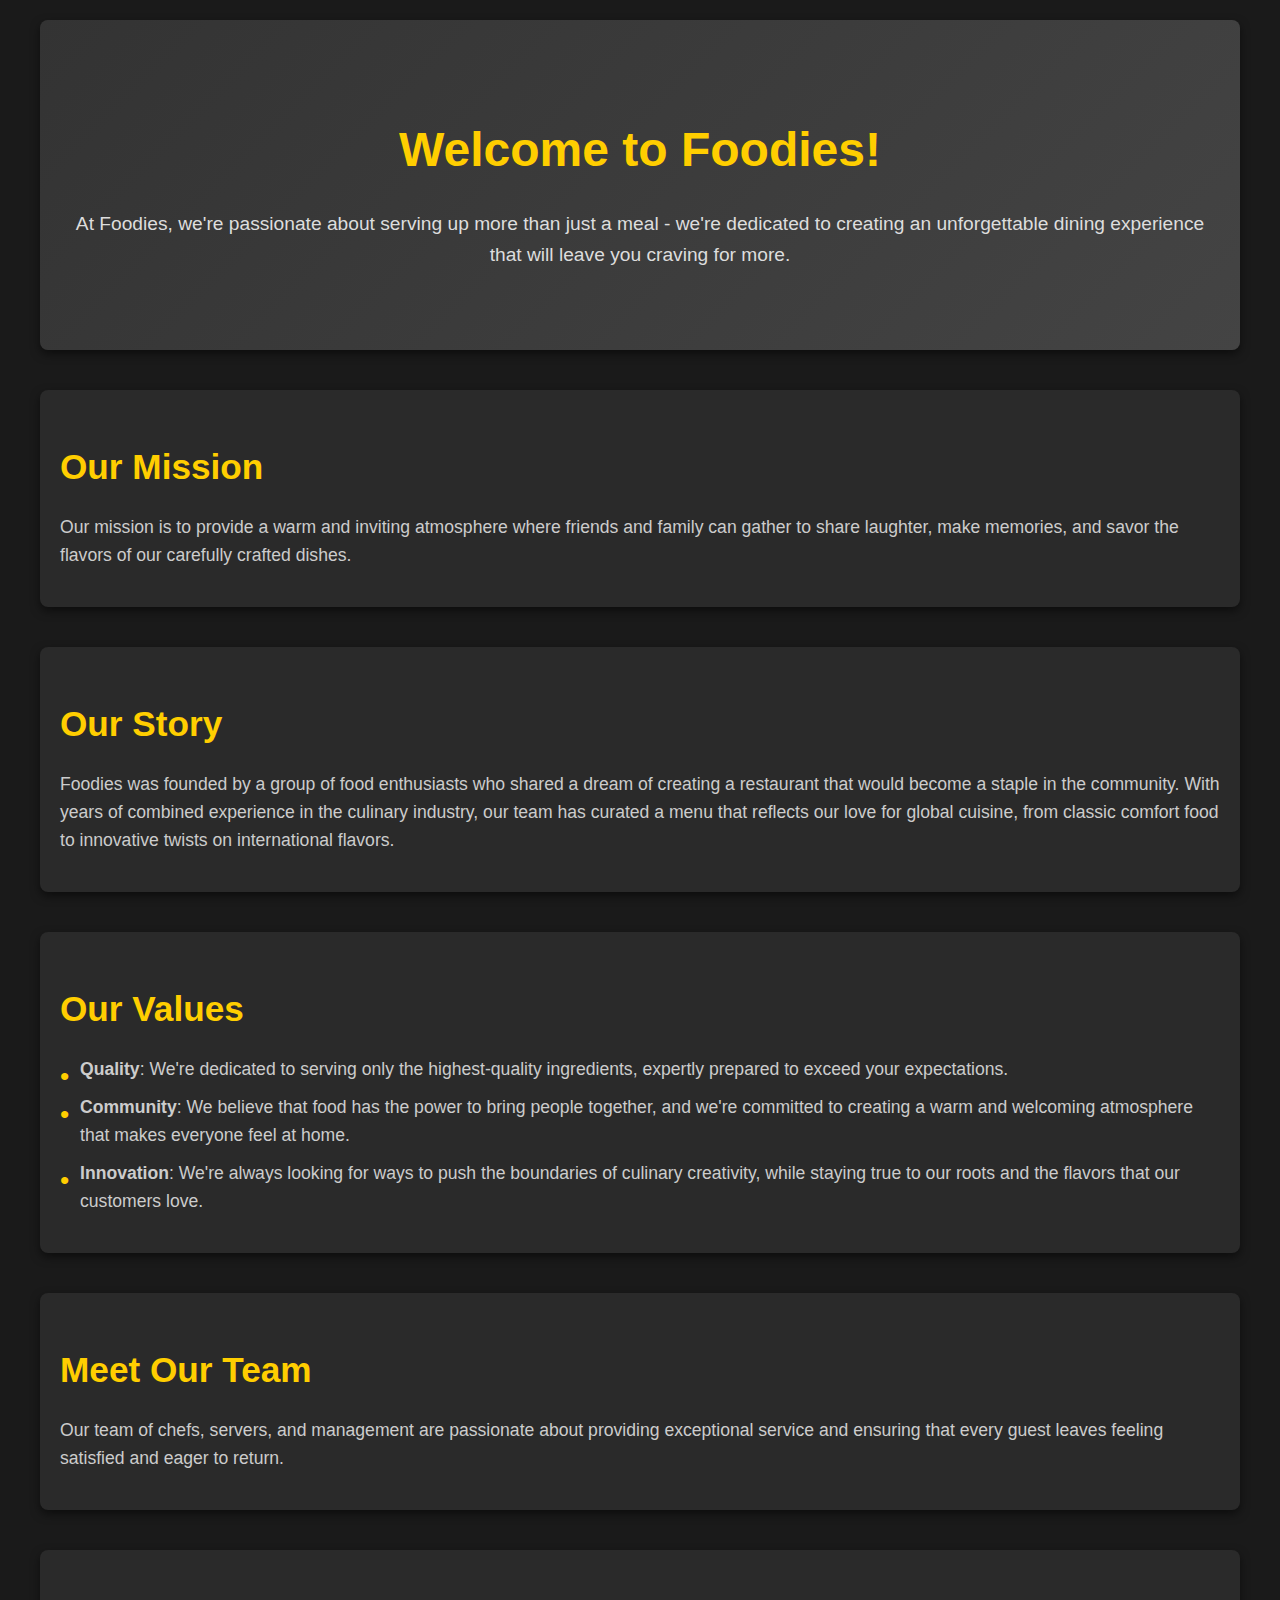
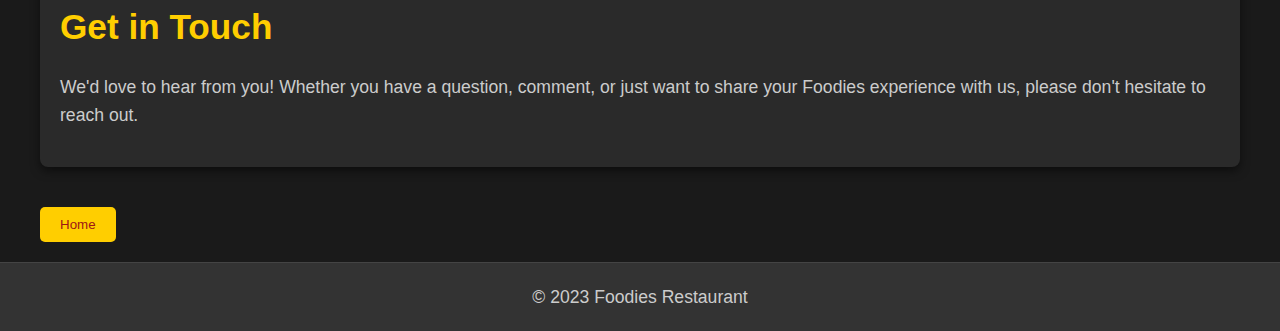
<file: Foodies/about.html>
<!DOCTYPE html>
<html lang="en">
<head>
    <meta charset="UTF-8">
    <meta name="viewport" content="width=device-width, initial-scale=1.0">
    <title>About Foodies</title>
    <link rel="stylesheet" href="about.css">
</head>
<body>

    <main>
        <section class="hero">
            <h1>Welcome to Foodies!</h1>
            <p>At Foodies, we're passionate about serving up more than just a meal - we're dedicated to creating an unforgettable dining experience that will leave you craving for more.</p>
        </section>
        <section class="mission">
            <h2>Our Mission</h2>
            <p>Our mission is to provide a warm and inviting atmosphere where friends and family can gather to share laughter, make memories, and savor the flavors of our carefully crafted dishes.</p>
        </section>
        <section class="story">
            <h2>Our Story</h2>
            <p>Foodies was founded by a group of food enthusiasts who shared a dream of creating a restaurant that would become a staple in the community. With years of combined experience in the culinary industry, our team has curated a menu that reflects our love for global cuisine, from classic comfort food to innovative twists on international flavors.</p>
        </section>
        <section class="values">
            <h2>Our Values</h2>
            <ul>
                <li><strong>Quality</strong>: We're dedicated to serving only the highest-quality ingredients, expertly prepared to exceed your expectations.</li>
                <li><strong>Community</strong>: We believe that food has the power to bring people together, and we're committed to creating a warm and welcoming atmosphere that makes everyone feel at home.</li>
                <li><strong>Innovation</strong>: We're always looking for ways to push the boundaries of culinary creativity, while staying true to our roots and the flavors that our customers love.</li>
            </ul>
        </section>
        <section class="team">
            <h2>Meet Our Team</h2>
            <p>Our team of chefs, servers, and management are passionate about providing exceptional service and ensuring that every guest leaves feeling satisfied and eager to return.</p>
            <!-- Add team member profiles here -->
        </section>
        <section class="contact">
            <h2>Get in Touch</h2>
            <p>We'd love to hear from you! Whether you have a question, comment, or just want to share your Foodies experience with us, please don't hesitate to reach out.</p>
            <!-- Add contact form or email address here -->
        </section>
        <a href="./index.html"><input type="submit" Value="Home"></a>
    </main>
    <footer>
        <p>&copy; 2023 Foodies Restaurant</p>
    </footer>
</body>
</html>
</file>
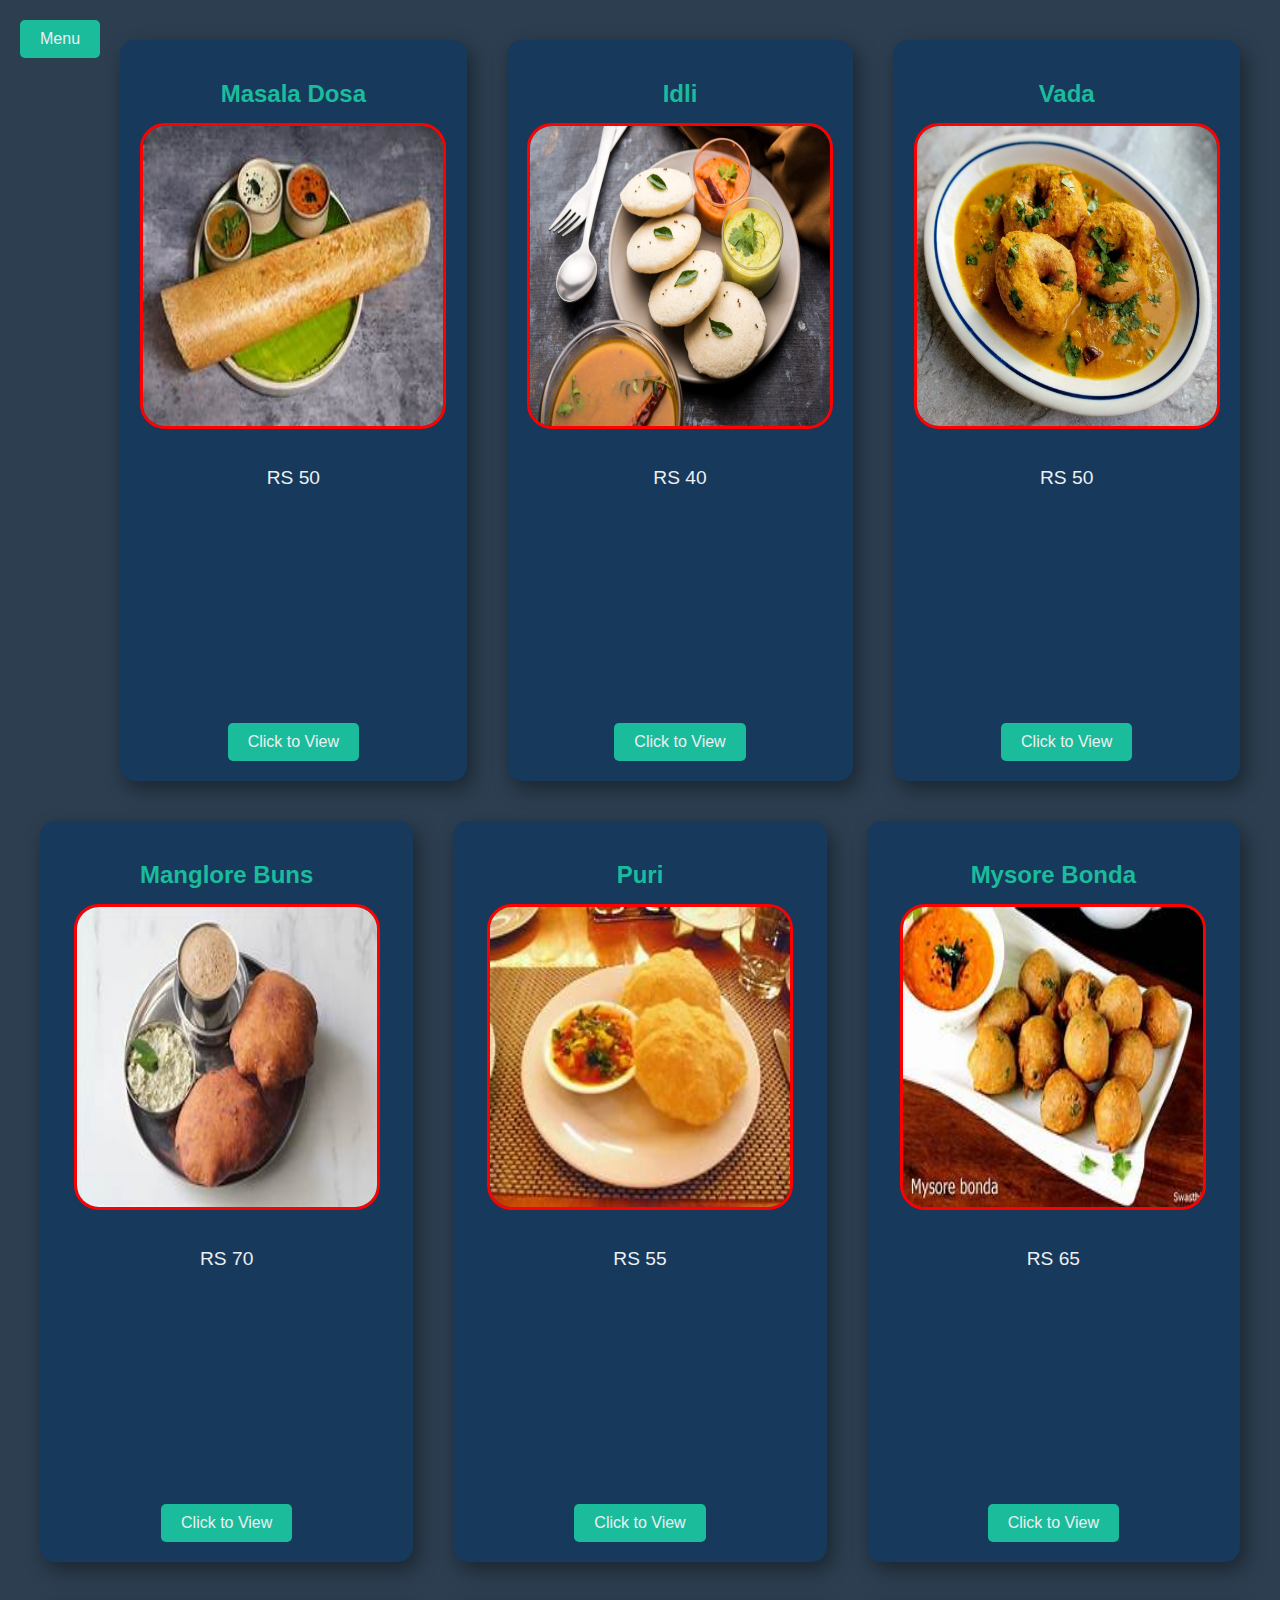
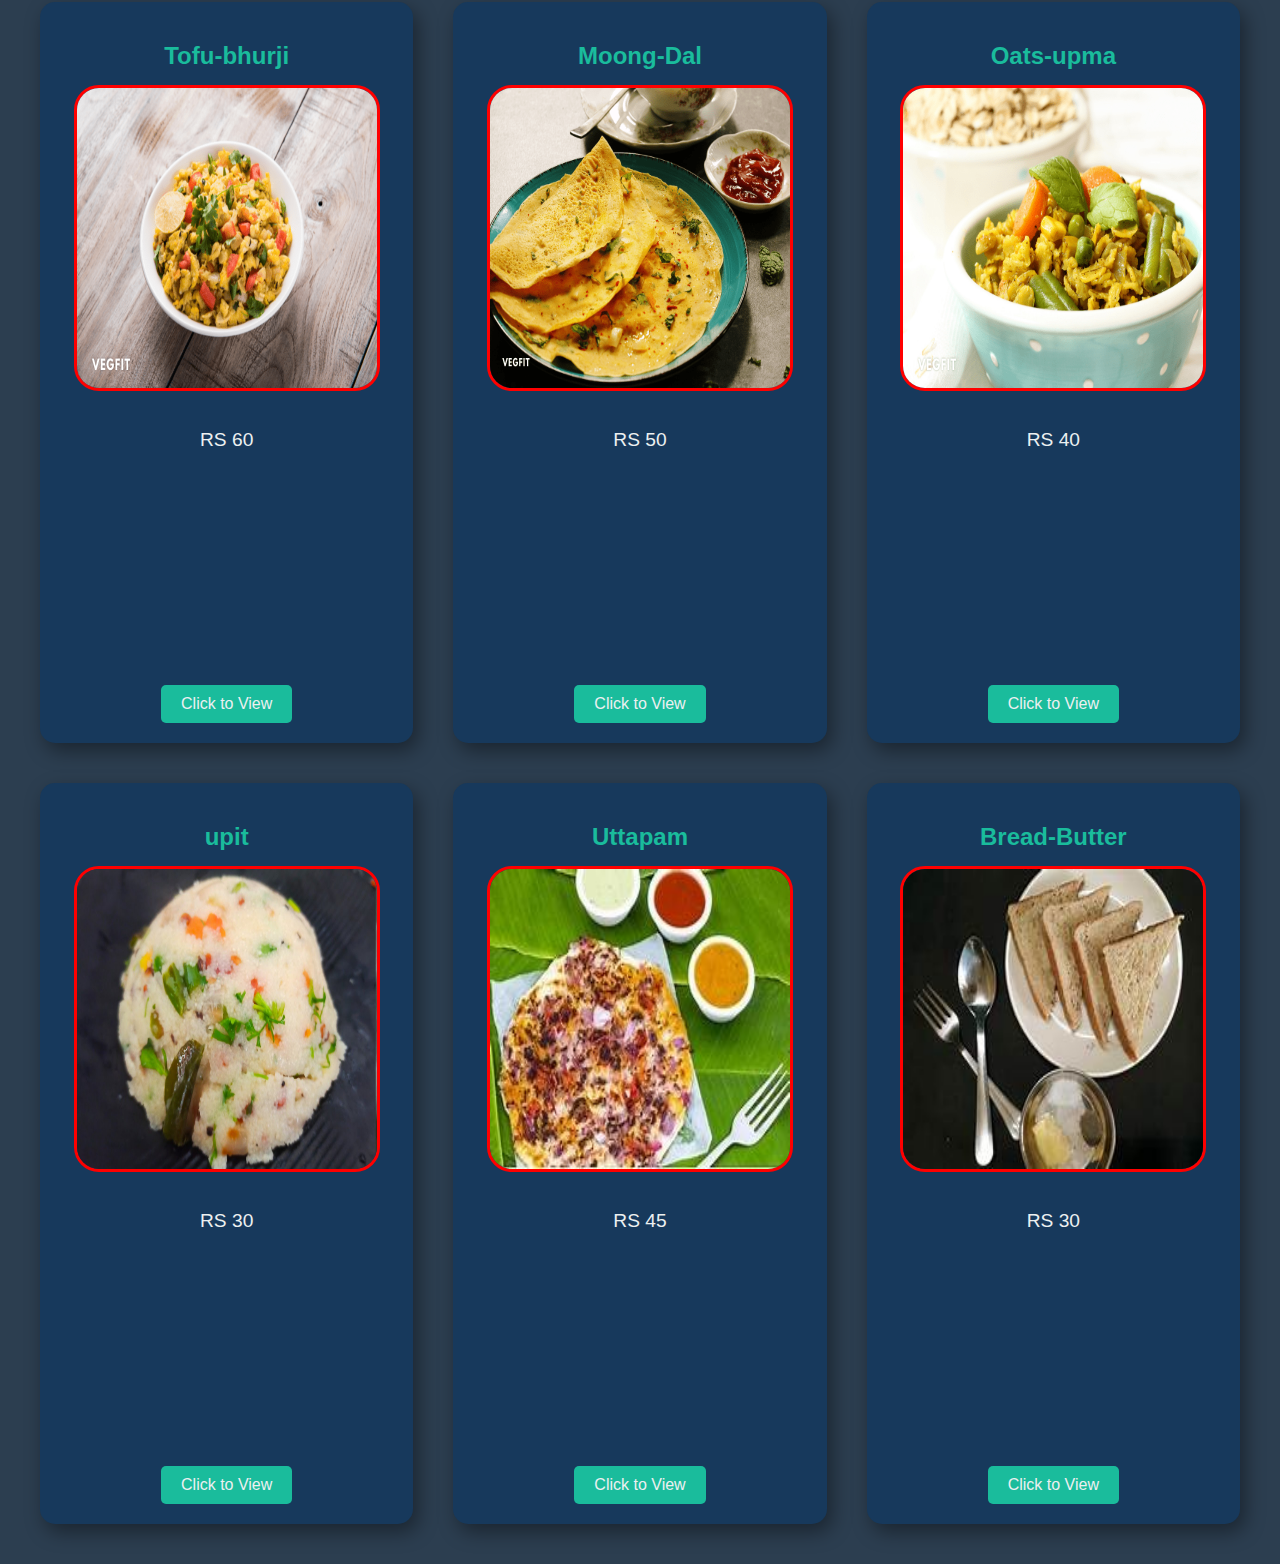
<file: Foodies/breakfast.html>
<!DOCTYPE html>
<html>
    <head>
        <title></title>
        <link rel="stylesheet" href="./item.css">
    </head>
    <body>
        <a href="./menu.html"><input type="submit" value="Menu"></a>
        <form action="menu.php" method="GET">
            <div>
                <h2>Masala Dosa</h2>
                <img src="./database/Masala Dosa.jpg" alt="Dosa">
                <p>RS 50</p>
                <iframe width="250" height="200" src="https://www.youtube-nocookie.com/embed/J75VQSxOtdo?si=P6eSlruybUC_wm4Q&amp;start=3" title="YouTube video player" frameborder="0" allow="accelerometer; autoplay; clipboard-write; encrypted-media; gyroscope; picture-in-picture; web-share" referrerpolicy="strict-origin-when-cross-origin" allowfullscreen></iframe>
                <br>
                <input type="hidden" name="id" value="21">
                <input type="submit" value="Click to View">
            </div>
        </form>
        <form action="menu.php" method="GET">
            <div>
                <h2>Idli</h2>
                <img src="database/idli.jpg" alt="Idli">
                <p>RS 40</p>
                <iframe width="250" height="200" src="https://www.youtube-nocookie.com/embed/dcMlG1UA-jU?si=yqs7qhW5E2F3eOrh" title="YouTube video player" frameborder="0" allow="accelerometer; autoplay; clipboard-write; encrypted-media; gyroscope; picture-in-picture; web-share" referrerpolicy="strict-origin-when-cross-origin" allowfullscreen></iframe>
                <br>
                <input type="hidden" name="id" value="22">
                <input type="submit" value="Click to View">
            </div>
        </form>
        <form action="menu.php" method="GET">
            <div>
                <h2>Vada</h2>
                <img src="./database/Vada.jpg" alt="Vada">
                <p>RS 50</p>
                <iframe width="250" height="200" src="https://www.youtube-nocookie.com/embed/ygW0SxmDrMQ?si=ZAqrRoFOLWA3XWqc&amp;start=2" title="YouTube video player" frameborder="0" allow="accelerometer; autoplay; clipboard-write; encrypted-media; gyroscope; picture-in-picture; web-share" referrerpolicy="strict-origin-when-cross-origin" allowfullscreen></iframe>
                <br>
                <input type="hidden" name="id" value="23">
                <input type="submit" value="Click to View">
            </div>
        </form>
    
        <form action="menu.php" method="GET">
            <div>
                <h2>Manglore Buns</h2>
                <img src="./database/Manglore Buns.jpg" alt="Manglore Buns">
                <p>RS 70</p>
                <iframe width="250" height="200" src="https://www.youtube-nocookie.com/embed/1qmEVi4oQFs?si=khwpqeusVkonDO8q&amp;start=2" title="YouTube video player" frameborder="0" allow="accelerometer; autoplay; clipboard-write; encrypted-media; gyroscope; picture-in-picture; web-share" referrerpolicy="strict-origin-when-cross-origin" allowfullscreen></iframe>
                <br>
                <input type="hidden" name="id" value="24">
                <input type="submit" value="Click to View">
            </div>
        </form>
        <form action="menu.php" method="GET">
            <div>
                <h2>Puri</h2>
                <img src="./database/Puri.jpg" alt="Puri">
                <p>RS 55</p>
                <iframe width="250" height="200" src="https://www.youtube-nocookie.com/embed/H78GSfjlVe0?si=FSmgxHhnvLK_x36n" title="YouTube video player" frameborder="0" allow="accelerometer; autoplay; clipboard-write; encrypted-media; gyroscope; picture-in-picture; web-share" referrerpolicy="strict-origin-when-cross-origin" allowfullscreen></iframe>
                <br>
                <input type="hidden" name="id" value="25">
                <input type="submit" value="Click to View">
            </div>
        </form>
        <form action="menu.php" method="GET">
            <div>
                <h2>Mysore Bonda</h2>
                <img src="./database/mysore Bonda.jpg" alt="Mysore Bonda">
                <p>RS 65</p>
                <iframe width="250" height="200" src="https://www.youtube-nocookie.com/embed/NGwzOXaybKA?si=39e0YITtxSzzjLae&amp;start=2" title="YouTube video player" frameborder="0" allow="accelerometer; autoplay; clipboard-write; encrypted-media; gyroscope; picture-in-picture; web-share" referrerpolicy="strict-origin-when-cross-origin" allowfullscreen></iframe>
                <br>
                <input type="hidden" name="id" value="26">
                <input type="submit" value="Click to View">
            </div>
        </form>
        <form action="menu.php" method="GET">
            <div>
                <h2>Tofu-bhurji</h2>
                <img src="./database/Tofu-bhurji.jpg" alt="Tofu-bhurji">
                <p>RS 60</p>
                <iframe width="250" height="200" src="https://www.youtube-nocookie.com/embed/fXjFiYNU5ME?si=Ox2ad9lW19w56C5A" title="YouTube video player" frameborder="0" allow="accelerometer; autoplay; clipboard-write; encrypted-media; gyroscope; picture-in-picture; web-share" referrerpolicy="strict-origin-when-cross-origin" allowfullscreen></iframe>
                <br>
                <input type="hidden" name="id" value="27">
                <input type="submit" value="Click to View">
            </div>
        </form>
        <form action="menu.php" method="GET">
            <div>
                <h2>Moong-Dal</h2>
                <img src="./database/Moong-Dal.jpg" alt="Moong-Dal">
                <p>RS 50</p>
                <iframe width="250" height="200" src="https://www.youtube-nocookie.com/embed/g1T0slLFQdI?si=Bcr_trAPZqn5w3GE&amp;start=5" title="YouTube video player" frameborder="0" allow="accelerometer; autoplay; clipboard-write; encrypted-media; gyroscope; picture-in-picture; web-share" referrerpolicy="strict-origin-when-cross-origin" allowfullscreen></iframe>
                <br>
                <input type="hidden" name="id" value="28">
                <input type="submit" value="Click to View">
            </div>
        </form>
        <form action="menu.php" method="GET">
            <div>
                <h2>Oats-upma</h2>  
                <img src="./database/Oats-Upma.jpg" alt="Oats-upma">
                <p>RS 40</p>
                <iframe width="250" height="200" src="https://www.youtube-nocookie.com/embed/_OlAxtqGAkE?si=YSVPRzeJvhsKJNNI&amp;start=2" title="YouTube video player" frameborder="0" allow="accelerometer; autoplay; clipboard-write; encrypted-media; gyroscope; picture-in-picture; web-share" referrerpolicy="strict-origin-when-cross-origin" allowfullscreen></iframe>
                <br>
                <input type="hidden" name="id" value="29">
                <input type="submit" value="Click to View">
            </div>
        </form>

        <form action="menu.php" method="GET">
            <div>
                <h2>upit</h2> 
                <img src="./database/upit.jpg" alt="upit">
                <p>RS 30</p>
                <iframe width="250" height="200" src="https://www.youtube-nocookie.com/embed/cAoYsLXUKGI?si=OA1pEXeTVeN1qJ-H" title="YouTube video player" frameborder="0" allow="accelerometer; autoplay; clipboard-write; encrypted-media; gyroscope; picture-in-picture; web-share" referrerpolicy="strict-origin-when-cross-origin" allowfullscreen></iframe>
                <br>
                <input type="hidden" name="id" value="30">
                <input type="submit" value="Click to View">
            </div>
        </form>
        
        <form action="menu.php" method="GET">
            <div>
                <h2>Uttapam</h2>  
                <img src="./database/Uttapam.jpg" alt="Uttapam">
                <p>RS 45</p>
                <iframe width="250" height="200" src="https://www.youtube-nocookie.com/embed/TJJJyM4ssMk?si=eJ688O0QcTFYOlfa" title="YouTube video player" frameborder="0" allow="accelerometer; autoplay; clipboard-write; encrypted-media; gyroscope; picture-in-picture; web-share" referrerpolicy="strict-origin-when-cross-origin" allowfullscreen></iframe>
                <br>
                <input type="hidden" name="id" value="31">
                <input type="submit" value="Click to View">
            </div>
        </form>

        <form action="menu.php" method="GET">
            <div>
                <h2>Bread-Butter</h2>  
                 <img src="./database/Bread-Butter.jpg" alt="Bread-Butter">
                <p>RS 30</p>
                <iframe width="250" height="200" src="https://www.youtube-nocookie.com/embed/TQtqhRSEI_4?si=W3YqMi_tmLRvs6iO" title="YouTube video player" frameborder="0" allow="accelerometer; autoplay; clipboard-write; encrypted-media; gyroscope; picture-in-picture; web-share" referrerpolicy="strict-origin-when-cross-origin" allowfullscreen></iframe>
                <br>
                <input type="hidden" name="id" value="32">
                <input type="submit" value="Click to View">
            </div>
        </form>
    </body>
</html>
</file>
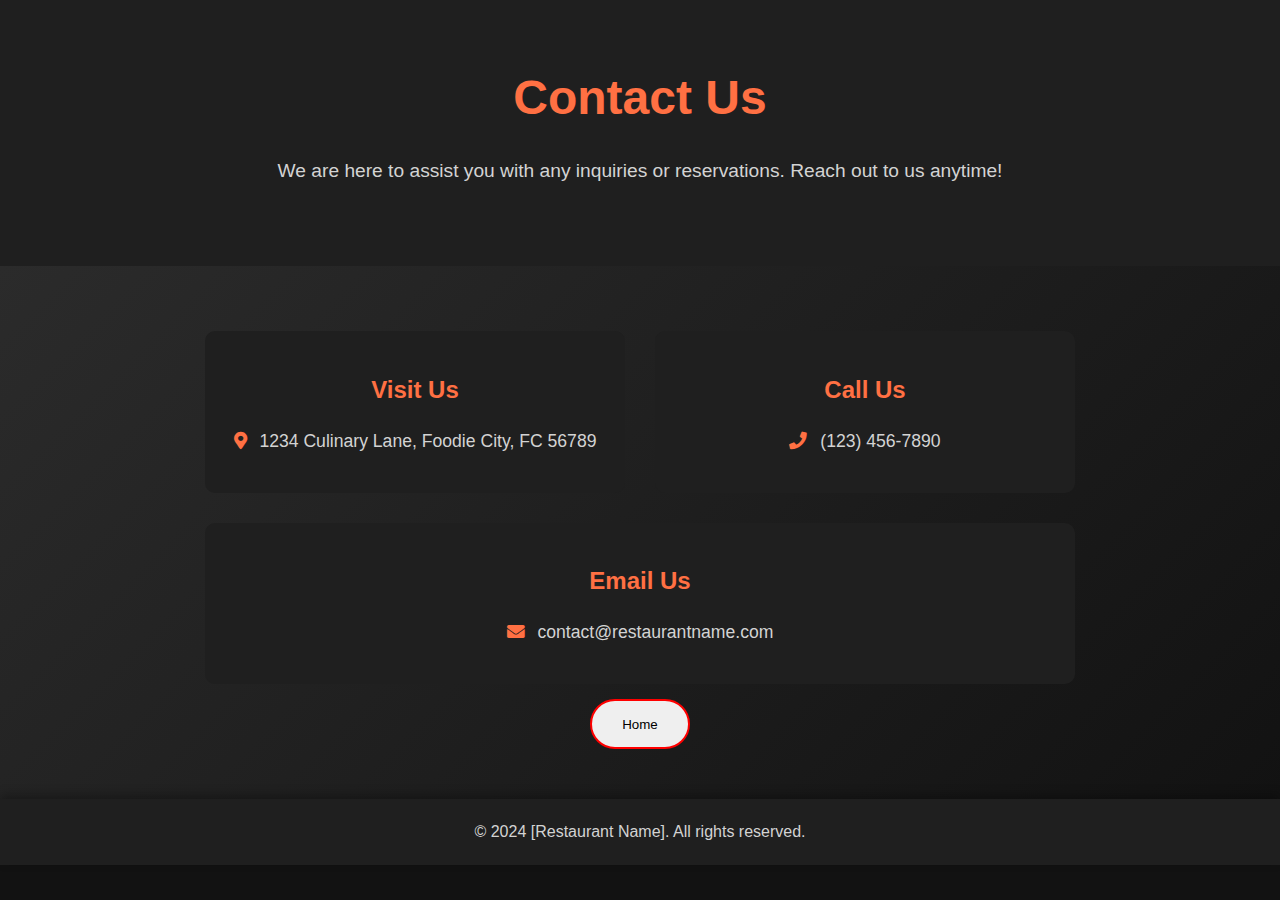
<file: Foodies/contact.html>
<!DOCTYPE html>
<html lang="en">
<head>
    <meta charset="UTF-8">
    <meta name="viewport" content="width=device-width, initial-scale=1.0">
    <title>Contact Us - [Restaurant Name]</title>
    <link rel="stylesheet" href="contact.css">
    <link rel="stylesheet" href="https://cdnjs.cloudflare.com/ajax/libs/font-awesome/5.15.4/css/all.min.css">
</head>
<body>
    <header class="header">
        <h1>Contact Us</h1>
        <p>We are here to assist you with any inquiries or reservations. Reach out to us anytime!</p>
    </header>

    <section class="contact-section">
        <div class="contact-info">
            <div class="info-box">
                <h2>Visit Us</h2>
                <p><i class="fas fa-map-marker-alt"></i> 1234 Culinary Lane, Foodie City, FC 56789</p>
            </div>
            <div class="info-box">
                <h2>Call Us</h2>
                <p><i class="fas fa-phone"></i> (123) 456-7890</p>
            </div>
            <div class="info-box">
                <h2>Email Us</h2>
                <p><i class="fas fa-envelope"></i> contact@restaurantname.com</p>
            </div>
        </div>
        <a href="./index.html"><input type="submit" value="Home"></a>
    </section>
   
    <footer class="footer">
        <p>&copy; 2024 [Restaurant Name]. All rights reserved.</p>
    </footer>
</body>
</html>
</file>
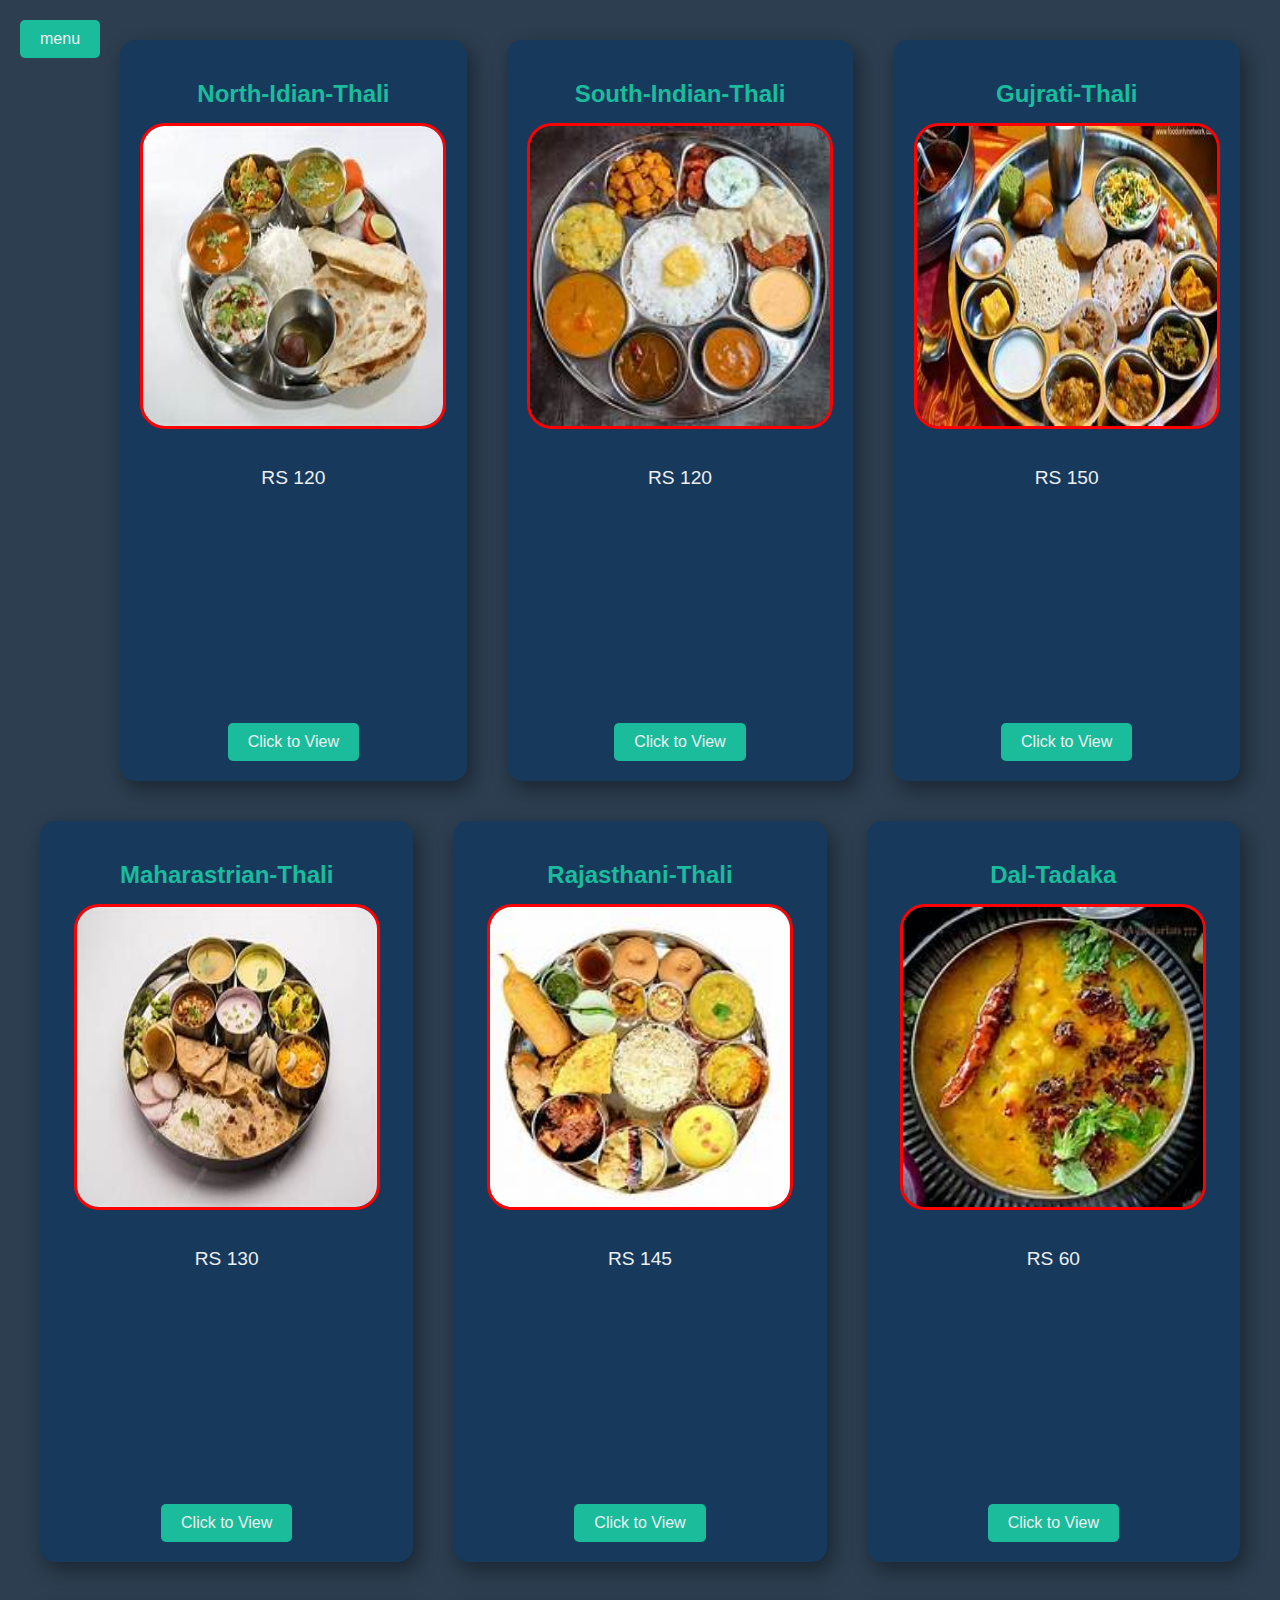
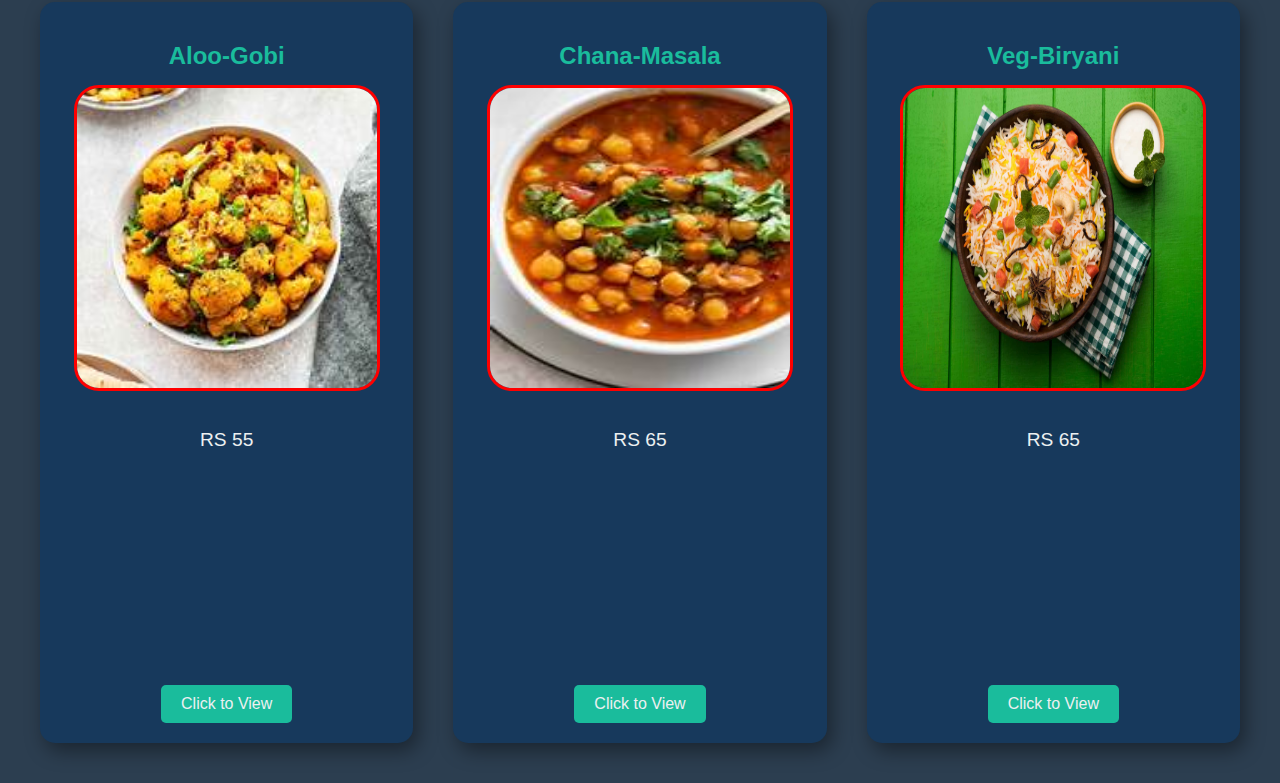
<file: Foodies/lunch.html>
<!DOCTYPE html>
<html>
    <head>
        <title></title>
        <link rel="stylesheet" href="./item.css">
    </head>
    <body>
        <a href="./menu.html"><input type="submit" value="menu"></a>
        <form action="menu.php" method="GET">
            <div>
                <h2>North-Idian-Thali</h2>
                <img src="./database/North-Idian-Thali.jpg" alt="North Indian Thali">
                <p>RS 120</p>
                <iframe width="250" height="200" src="https://www.youtube-nocookie.com/embed/C2ninA-S5yo?si=vrUYIZlkNCwG7BNX" title="YouTube video player" frameborder="0" allow="accelerometer; autoplay; clipboard-write; encrypted-media; gyroscope; picture-in-picture; web-share" referrerpolicy="strict-origin-when-cross-origin" allowfullscreen></iframe>
                <br>
                <input type="hidden" name="id" value="33">
                <input type="submit" value="Click to View">
            </div>
        </form>
        <form action="menu.php" method="GET">
            <div>
                <h2>South-Indian-Thali</h2>
                <img src="./database/South-Idian-Thali.jpg" alt="South Indian Thali">
                <p>RS 120</p>
                <iframe width="250" height="200" src="https://www.youtube-nocookie.com/embed/_fMmtdoCRTU?si=IWUIlWrEWqXbx_Ey&amp;start=4" title="YouTube video player" frameborder="0" allow="accelerometer; autoplay; clipboard-write; encrypted-media; gyroscope; picture-in-picture; web-share" referrerpolicy="strict-origin-when-cross-origin" allowfullscreen></iframe>
                <br>
                <input type="hidden" name="id" value="34">
                <input type="submit" value="Click to View">
            </div>
        </form>
        <form action="menu.php" method="GET">
            <div>
                <h2>Gujrati-Thali</h2>
                <img src="./database/Gujarati-Thali.jpg" alt="Gujrati-Thali">
                <p>RS 150</p>
                <iframe width="250" height="200" src="https://www.youtube-nocookie.com/embed/UfEHshVu5oQ?si=BPpTqt_33q35aP0J&amp;start=2" title="YouTube video player" frameborder="0" allow="accelerometer; autoplay; clipboard-write; encrypted-media; gyroscope; picture-in-picture; web-share" referrerpolicy="strict-origin-when-cross-origin" allowfullscreen></iframe>
                <br>
                <input type="hidden" name="id" value="35">
                <input type="submit" value="Click to View">
            </div>
        </form>
        <form action="menu.php" method="GET">
            <div>
                <h2>Maharastrian-Thali</h2>
                <img src="./database/Maharastrian-Thali.jpg" alt="Maharastrian-Thali">
                <p>RS 130</p>
                <iframe width="250" height="200" src="https://www.youtube-nocookie.com/embed/y65wC-x2g9o?si=IDLMj-ToY-3Xmpig&amp;start=2" title="YouTube video player" frameborder="0" allow="accelerometer; autoplay; clipboard-write; encrypted-media; gyroscope; picture-in-picture; web-share" referrerpolicy="strict-origin-when-cross-origin" allowfullscreen></iframe>
                <br>
                <input type="hidden" name="id" value="36">
                <input type="submit" value="Click to View">
            </div>
        </form>
        <form action="menu.php" method="GET">
            <div>
                <h2>Rajasthani-Thali</h2>
                <img src="./database/Rajasthani-Thali.jpg" alt="Rajasthani-Thali">
                <p>RS 145</p>
                <iframe width="250" height="200" src="https://www.youtube-nocookie.com/embed/eVlc_9sHppk?si=zFeSzzJjEzuyu6B6" title="YouTube video player" frameborder="0" allow="accelerometer; autoplay; clipboard-write; encrypted-media; gyroscope; picture-in-picture; web-share" referrerpolicy="strict-origin-when-cross-origin" allowfullscreen></iframe>
                <br>
                <input type="hidden" name="id" value="37">
                <input type="submit" value="Click to View">
            </div>
        </form>
        <form action="menu.php" method="GET">
            <div>
                <h2>Dal-Tadaka</h2>
                <img src="./database/Dal-Tadaka.jpg" alt="Dal-Tadka">
                <p>RS 60</p>
                <iframe width="250" height="200" src="https://www.youtube-nocookie.com/embed/XzKkkMdo7Jk?si=HmnInOuRXM6XVuEv" title="YouTube video player" frameborder="0" allow="accelerometer; autoplay; clipboard-write; encrypted-media; gyroscope; picture-in-picture; web-share" referrerpolicy="strict-origin-when-cross-origin" allowfullscreen></iframe>
                <br>
                <input type="hidden" name="id" value="38">
                <input type="submit" value="Click to View">
            </div>
        </form>
        <form action="menu.php" method="GET">
            <div>
                <h2>Aloo-Gobi</h2>
                <img src="./database/Aloo-Gobi.jpg" alt="Aloo-Gobi">
                <p>RS 55</p>
                <iframe width="250" height="200" src="https://www.youtube-nocookie.com/embed/JihdOvkxQC8?si=6ut8OzTkqGVIj8CI" title="YouTube video player" frameborder="0" allow="accelerometer; autoplay; clipboard-write; encrypted-media; gyroscope; picture-in-picture; web-share" referrerpolicy="strict-origin-when-cross-origin" allowfullscreen></iframe>
                <br>
                <input type="hidden" name="id" value="39">
                <input type="submit" value="Click to View">
            </div>
        </form>
        
        <form action="menu.php" method="GET">
            <div>
                <h2>Chana-Masala</h2>
                <img src="./database/Chana-Masala.jpg" alt="Channa-Masala">
                <p>RS 65</p>
                <iframe width="250" height="200" src="https://www.youtube-nocookie.com/embed/M-ohmJswy6A?si=pg5-RymfvTcp15jt&amp;start=2" title="YouTube video player" frameborder="0" allow="accelerometer; autoplay; clipboard-write; encrypted-media; gyroscope; picture-in-picture; web-share" referrerpolicy="strict-origin-when-cross-origin" allowfullscreen></iframe>
                <br>
                <input type="hidden" name="id" value="40">
                <input type="submit" value="Click to View">
            </div>
        </form>
        <form action="menu.php" method="GET">
            <div>
                <h2>Veg-Biryani</h2>
                <img src="./database/Veg-Biryani.jpg" alt="Veg-Biryani">
                <p>RS 65</p>
                <iframe width="250" height="200" src="https://www.youtube-nocookie.com/embed/SZByh7nXp1U?si=C9WIImRsu07Bk6cp&amp;start=3" title="YouTube video player" frameborder="0" allow="accelerometer; autoplay; clipboard-write; encrypted-media; gyroscope; picture-in-picture; web-share" referrerpolicy="strict-origin-when-cross-origin" allowfullscreen></iframe>
                <br>
                <input type="hidden" name="id" value="41">
                <input type="submit" value="Click to View">
            </div>
        </form>
    </body>
</html>
</file>
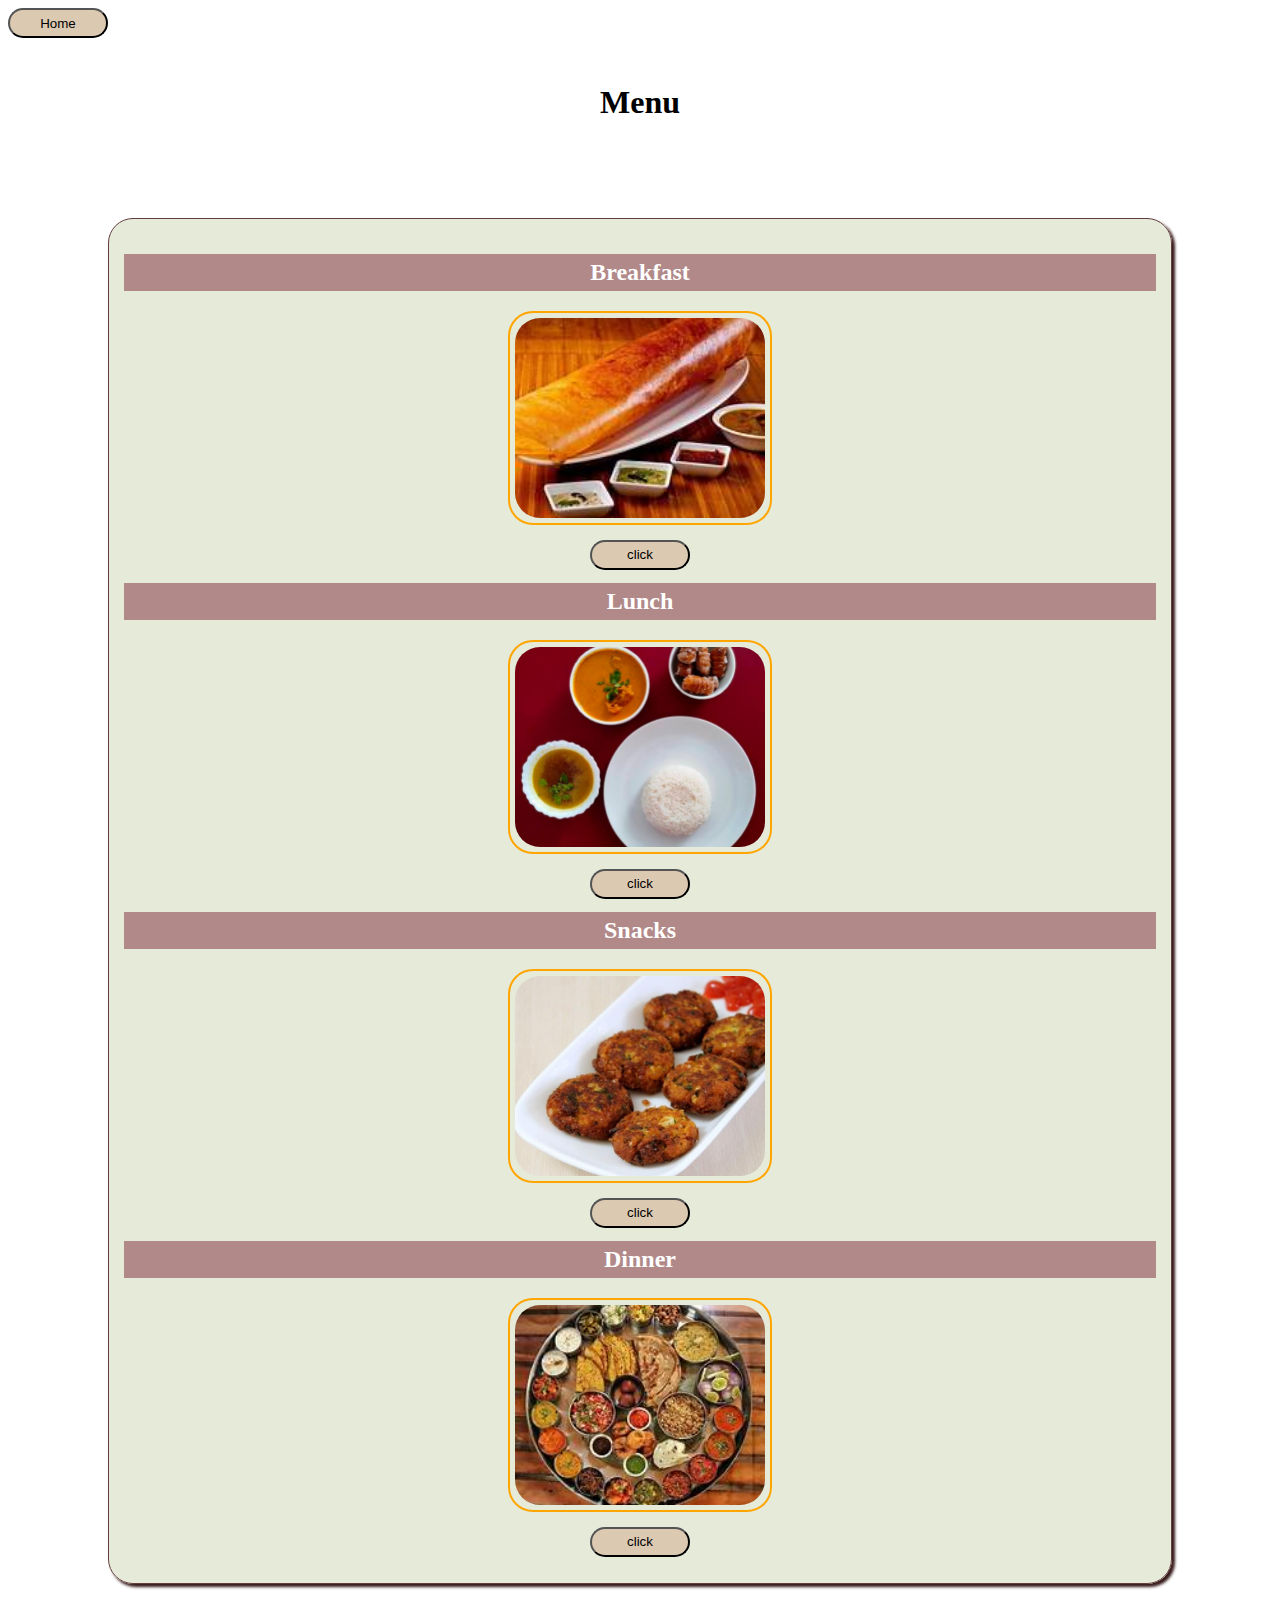
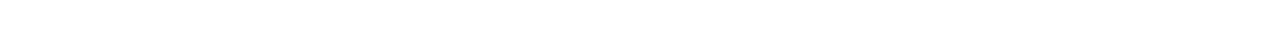
<file: Foodies/menu.html>
<!DOCTYPE html>
<head>
    <title></title>
    <link rel="stylesheet" href="./menu.css">
</head>
<body>
        <a href="./index.html"><input type="submit" value="Home"></a>
        <div>
        <h1 id="section">Menu</h1>
        <div id="menu_row">
           <div id="menu_col">
              <h2>Breakfast</h2>
               <div class="box">
                 <div id="image">
                    <img src="./database/dish6.jpeg">
                    <br> <br>
                     <a href="./breakfast.html"><input type="submit" value="click"></a>
                  </div>
               </div>
               <br>
               <h2>Lunch</h2>
               <div class="box">
                 <div id="image">
                    <img src="./database/dish1.jpg">
                    <br> <br>
                       <a href="./lunch.html"><input type="submit" value="click"></a> 
                 </div>
               </div>
               <br>
               <h2>Snacks</h2>
               <div class="box">
                 <div id="image">
                    <img src="./database/dish4.jpg">
                     <br> <br>
                        <a href="./snack.html"><input type="submit" value="click"></a>
                     </div>
               </div>
               <br>
               <h2>Dinner</h2>
               <div class="box">
                 <div id="image">
                    <img src="./database/dish2.jpeg">
                     <br> <br>
                       <a href="./dinner.html"><input type="submit" value="click"></a> 
                 </div>
               </div>
               <br><br>
           </div>
        </div>
    </div>
</body>
</file>
<file: Foodies/about.css>
/* about.css */

body {
    font-family: 'Segoe UI', Tahoma, Geneva, Verdana, sans-serif;
    background-color: #1a1a1a;
    color: #f0f0f0;
    margin: 0;
    padding: 0;
    line-height: 1.6;
}

main {
    max-width: 1200px;
    margin: 0 auto;
    padding: 20px;
}

.hero {
    background: linear-gradient(135deg, #333, #444);
    padding: 60px 20px;
    border-radius: 8px;
    text-align: center;
    box-shadow: 0 4px 10px rgba(0, 0, 0, 0.5);
}

.hero h1 {
    font-size: 3em;
    margin-bottom: 20px;
    color: #ffce00;
}

.hero p {
    font-size: 1.2em;
    color: #dddddd;
}

section {
    margin-bottom: 40px;
    padding: 20px;
    border-radius: 8px;
    background: #2a2a2a;
    box-shadow: 0 4px 10px rgba(0, 0, 0, 0.5);
    transition: transform 0.3s ease-in-out, box-shadow 0.3s ease-in-out;
}

section:hover {
    transform: translateY(-5px);
    box-shadow: 0 6px 15px rgba(0, 0, 0, 0.7);
}

h2 {
    font-size: 2.2em;
    color: #ffce00;
    margin-bottom: 15px;
}

p, ul {
    font-size: 1.1em;
    color: #cccccc;
}

ul {
    list-style-type: none;
    padding-left: 0;
}

li {
    margin-bottom: 10px;
    padding-left: 20px;
    position: relative;
}

li:before {
    content: '\2022';
    position: absolute;
    left: 0;
    color: #ffce00;
    font-size: 1.5em;
}

footer {
    text-align: center;
    padding: 20px;
    background: #333;
    color: #888;
    border-top: 1px solid #444;
}

footer p {
    margin: 0;
}

/* Additional styling for buttons, forms, and other elements */

button, input[type="submit"] {
    background-color: #ffce00;
    color: #9d1616;
    border: none;
    padding: 10px 20px;
    border-radius: 5px;
    cursor: pointer;
    transition: background-color 0.3s ease-in-out;
}

button:hover, input[type="submit"]:hover {
    background-color: #e6b800;
}

input[type="text"], textarea {
    width: 100%;
    padding: 10px;
    border: 1px solid #555;
    border-radius: 5px;
    background-color: #333;
    color: #f0f0f0;
    margin-bottom: 20px;
    transition: border-color 0.3s ease-in-out;
}

input[type="text"]:focus, textarea:focus {
    border-color: #ffce00;
}
</file>
<file: Foodies/item.css>
/* lunch.css */

body {
    font-family: 'Segoe UI', Tahoma, Geneva, Verdana, sans-serif;
    background-color: #2c3e50;
    margin: 0;
    padding: 20px;
    display: flex;
    flex-wrap: wrap;
    justify-content: center;
}

form {
    margin: 20px;
    flex: 1 1 300px;
}

form div {
    background: #17395c;
    padding: 20px;
    border-radius: 15px;
    box-shadow: 5px 8px 20px rgba(0, 0, 0, 0.4);
    text-align: center;
    color: #ecf0f1;
    transition: transform 0.3s ease, box-shadow 0.3s ease;
}

form div:hover {
    transform: translateY(-10px);
    box-shadow: 0px 15px 25px rgba(0, 0, 0, 0.5);
}

h2 {
    font-size: 1.5em;/* parent size*/
    margin-bottom: 15px;
    color: #1abc9c;
}

img {
    width: 100%;
    height: auto;
    border-radius: 10px;
    margin-bottom: 15px;
}

p {
    font-size: 1.2em;
    margin-bottom: 15px;
    color: #ecf0f1;
}

iframe {
    border-radius: 10px;
    border: none;
    margin-bottom: 15px;
}

input[type="submit"] {
    background: #1abc9c;
    color: #ecf0f1;
    padding: 10px 20px;
    border: none;
    border-radius: 5px;
    cursor: pointer;
    transition: background 0.3s ease;
    font-size: 1em;
}

input[type="submit"]:hover {
    background: #16a085;
}

img{
    width:300px;
    height:300px;
    border-radius: 25px;
    border: 3px solid red;
    box-shadow:3px solid #050505;
}

@media (max-width: 768px) {
    form div {
        padding: 15px;
    }

    h2 {
        font-size: 1.2em;
    }

    p, input[type="submit"] {
        font-size: 0.9em;
    }
}
</file>
<file: Foodies/contact.css>
/* styles.css */

body {
    font-family: 'Arial', sans-serif;
    margin: 0;
    padding: 0;
    background-color: #121212;
    color: #f1f1f1;
    line-height: 1.6;
}

.header {
    text-align: center;
    padding: 60px 20px;
    background-color: #1f1f1f;
    box-shadow: 0 4px 10px rgba(0, 0, 0, 0.3);
}

.header h1 {
    font-size: 3em;
    margin: 0;
    color: #ff7043;
}

.header p {
    font-size: 1.2em;
    color: #d3d3d3;
}

.contact-section {
    display: flex;
    flex-direction: column;
    align-items: center;
    padding: 50px 20px;
    background: linear-gradient(135deg, #2b2b2b, #121212);
}

.contact-info {
    display: flex;
    flex-wrap: wrap;
    justify-content: center;
    max-width: 900px;
    margin: 0 auto;
}

.info-box {
    background-color: #1f1f1f;
    padding: 20px;
    margin: 15px;
    border-radius: 10px;
    flex: 1;
    min-width: 250px;
    text-align: center;
    transition: transform 0.3s, box-shadow 0.3s;
}

.info-box:hover {
    transform: translateY(-5px);
    box-shadow: 0 10px 20px rgba(0, 0, 0, 0.4);
}

.info-box h2 {
    font-size: 1.5em;
    margin-bottom: 10px;
    color: #ff7043;
}

.info-box p {
    font-size: 1.1em;
    color: #d3d3d3;
}

.info-box i {
    margin-right: 8px;
    color: #ff7043;
}

.footer {
    text-align: center;
    padding: 20px;
    background-color: #1f1f1f;
    box-shadow: 0 -4px 10px rgba(0, 0, 0, 0.3);
}

.footer p {
    margin: 0;
    color: #d3d3d3;
}

input{
    width:100px;
    height:50px;
    border:2px solid red;
    border-radius: 25px; 
}
@media (max-width: 768px) {
    .info-box {
        flex: 100%;
        margin: 10px 0;
    }

    .header h1 {
        font-size: 2.5em;
    }

    .header p {
        font-size: 1em;
    }
}
</file>
<file: Foodies/menu.css>
/*menu section*/
#menu{
    padding:25px 0 25px 0;
}
#section{
    padding:25px 0 25px 0;
    text-align:center;
    font-size:2rem;
    font-family: Verdana;
}
#menu_row{
    display: flex;
    padding: 0 50px 0 50px;
}
#menu_col{
    box-shadow: 3px 3px 3px #361919;
    border: 1px solid #643e3e;
    background-color: rgb(220, 225, 201,0.7);
    margin:50px;
    padding: 15px;
    border-radius: 25px;
    flex:1;
}
#menu_col h2{
   background-color:rgb(177, 137, 137);
   color:white;
   text-align: center;
   padding: 5px;
   font-family: cursive;
}
#image{
    width: 250px;
    height: 200px;
    border-radius: 25px;
    padding: 5px;
    border:2px solid orange;
}

#image img{
    width: 100%;
    height:100%;
    border-radius: 25px;
    object-fit: cover;    
}
.box{
     display: flex;
     flex-direction:column;
     align-items: center;
     text-align: center;
     margin: 20px;
}
input{
    width: 100px;
    height: 30px;
    padding: 5px;
    background-color: rgb(220, 201, 177);
    text-align: center;
    border-radius: 25px;
}
input:hover{
    background-color: rgb(116, 9, 9,0.8);
}
@media screen and(max-width:768px) {
    #menu_row{
        flex-wrap: wrap;
        padding: 0 10px 0 10px;
    }
    
}
</file>
